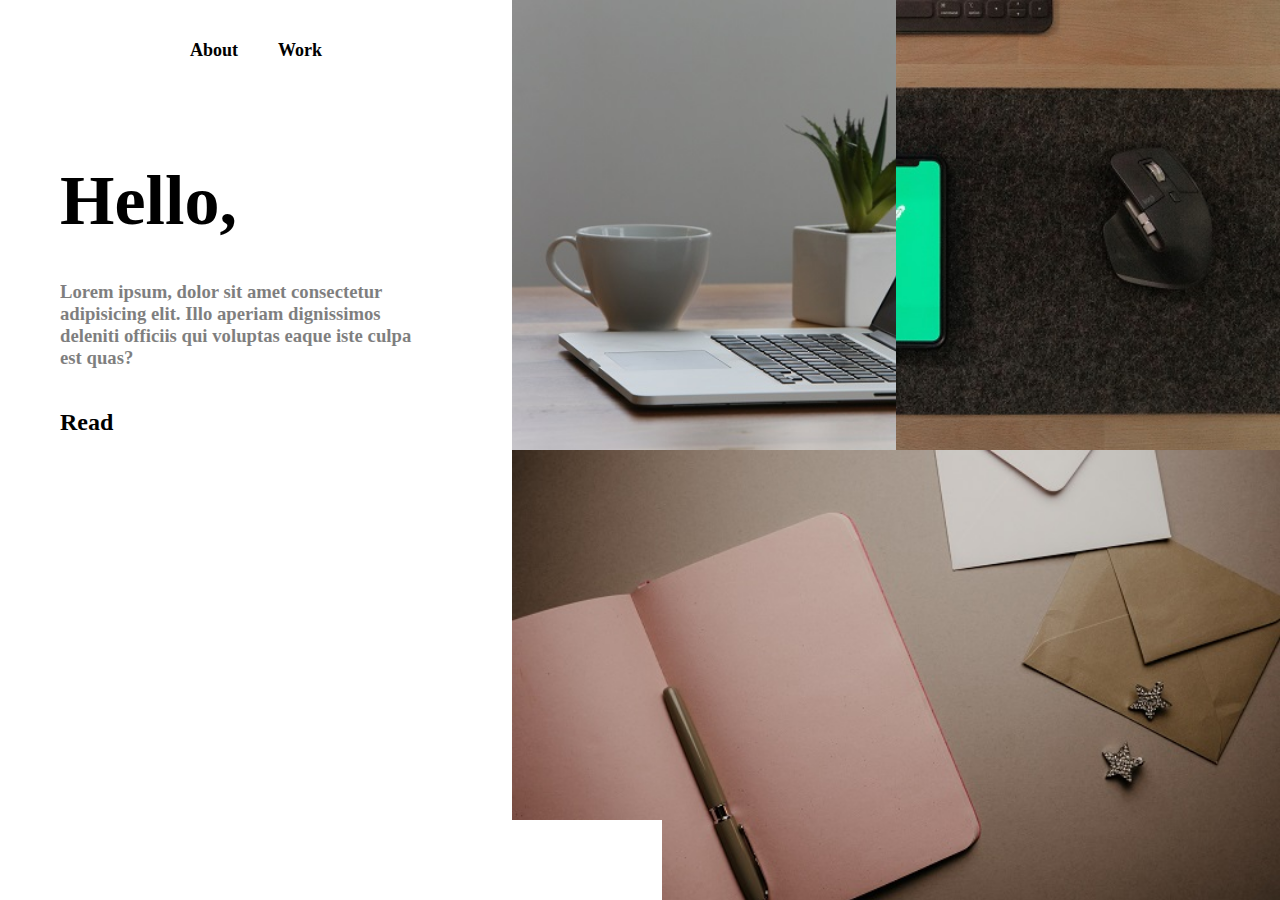
<file: practice 1/index.html>
<!DOCTYPE html>
<html lang="en">
<head>
    <meta charset="UTF-8">
    <meta name="viewport" content="width=device-width, initial-scale=1.0">
    <title>practice 1</title>
    <link rel="stylesheet" href="style.css">
</head>
<body>
    <div id="main">
        <div id="left">
            <div id="nav">
                <h2>About</h2>
                <h2>Work</h2>
            </div>
            <div class="center">
                <h1>Hello,</h1>
                <h3>Lorem ipsum, dolor sit amet consectetur adipisicing elit. Illo aperiam dignissimos deleniti officiis qui voluptas eaque iste culpa est quas?</h3>
                <h2>Read</h2>
            </div>
        </div>
        <div id="right">
            <div id="rtop-right">
                <div id="rtop-left"></div>
            </div>
            <div id="rbottom">
                <div id="small-bottom"></div>
            </div>
        </div>
    </div>
</body>
</html>
</file>
<file: practice 1/style.css>
*{
    margin: 0;
    padding: 0;
    box-sizing: border-box;
    font-family: futura;
}

body, html{
    height: 100%;
    width: 100%;
}

#main{
    height: 100%;
    width: 100%;
    display: flex;
}

#left{
    height: 100%;
    width: 40%;
}

#nav{
    display: flex;
    align-items: center;
    justify-content: center;
    margin-top: 40px;
    font-size: 12px;
    gap: 40px;
    font-weight: 100;
}

.center{
    margin-top: 100px;
    padding-left: 60px;
}

.center h1{
    margin-bottom: 40px;
    font-size: 70px;
}

.center h3{
    margin-bottom: 40px;
    width: 80%;
    opacity: 0.5;
    
}

#right{
    height: 100%;
    width: 60%;
}

#rtop-left{
    height: 100%;
    width: 50%;
    background-color: purple;
    background: url(port7.jpg);
    background-size: cover;
}

 #rtop-right{
    height: 50%;
    width: 100%;
    background: url(blog1.jpg);
    background-size: cover;
}

#rbottom{
    height: 50%;
    Width: 100%;
    display: flex;
    justify-content: last baseline;
    align-items: last baseline;
    background: url(blog2.jpg);
    background-size: cover;
}

#rbottom #small-bottom{
    height: 80px;
    width: 150px;
    background-color: white;
}


@media (max-width:600px) {
    #main{
        flex-direction: column;
    }

    #main #left{
        width: 100%;
    }

    #main #right{
        width: 100%;
    }

    .center h2{
     margin-bottom: 40px;
    }

    #rbottom #small-bottom{
        height: 40px;
        width: 75px;
    }
}
</file>
